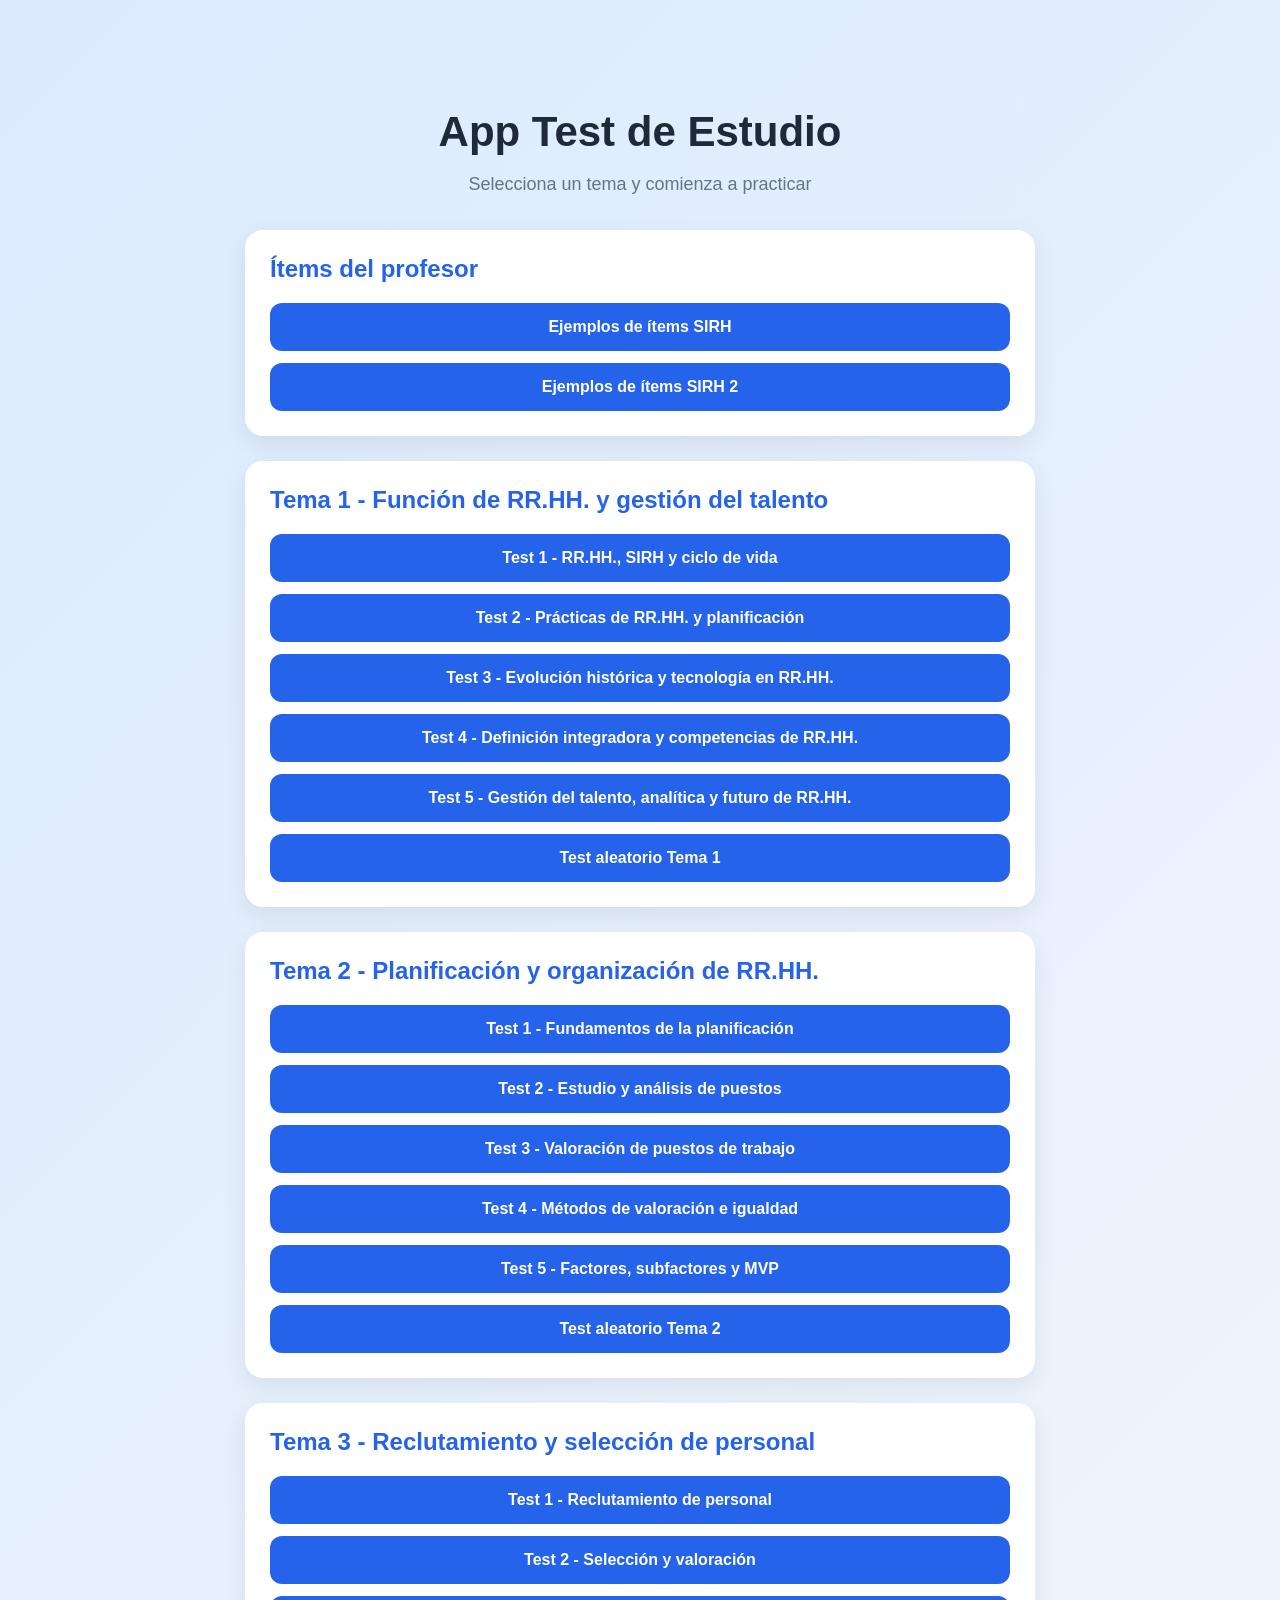
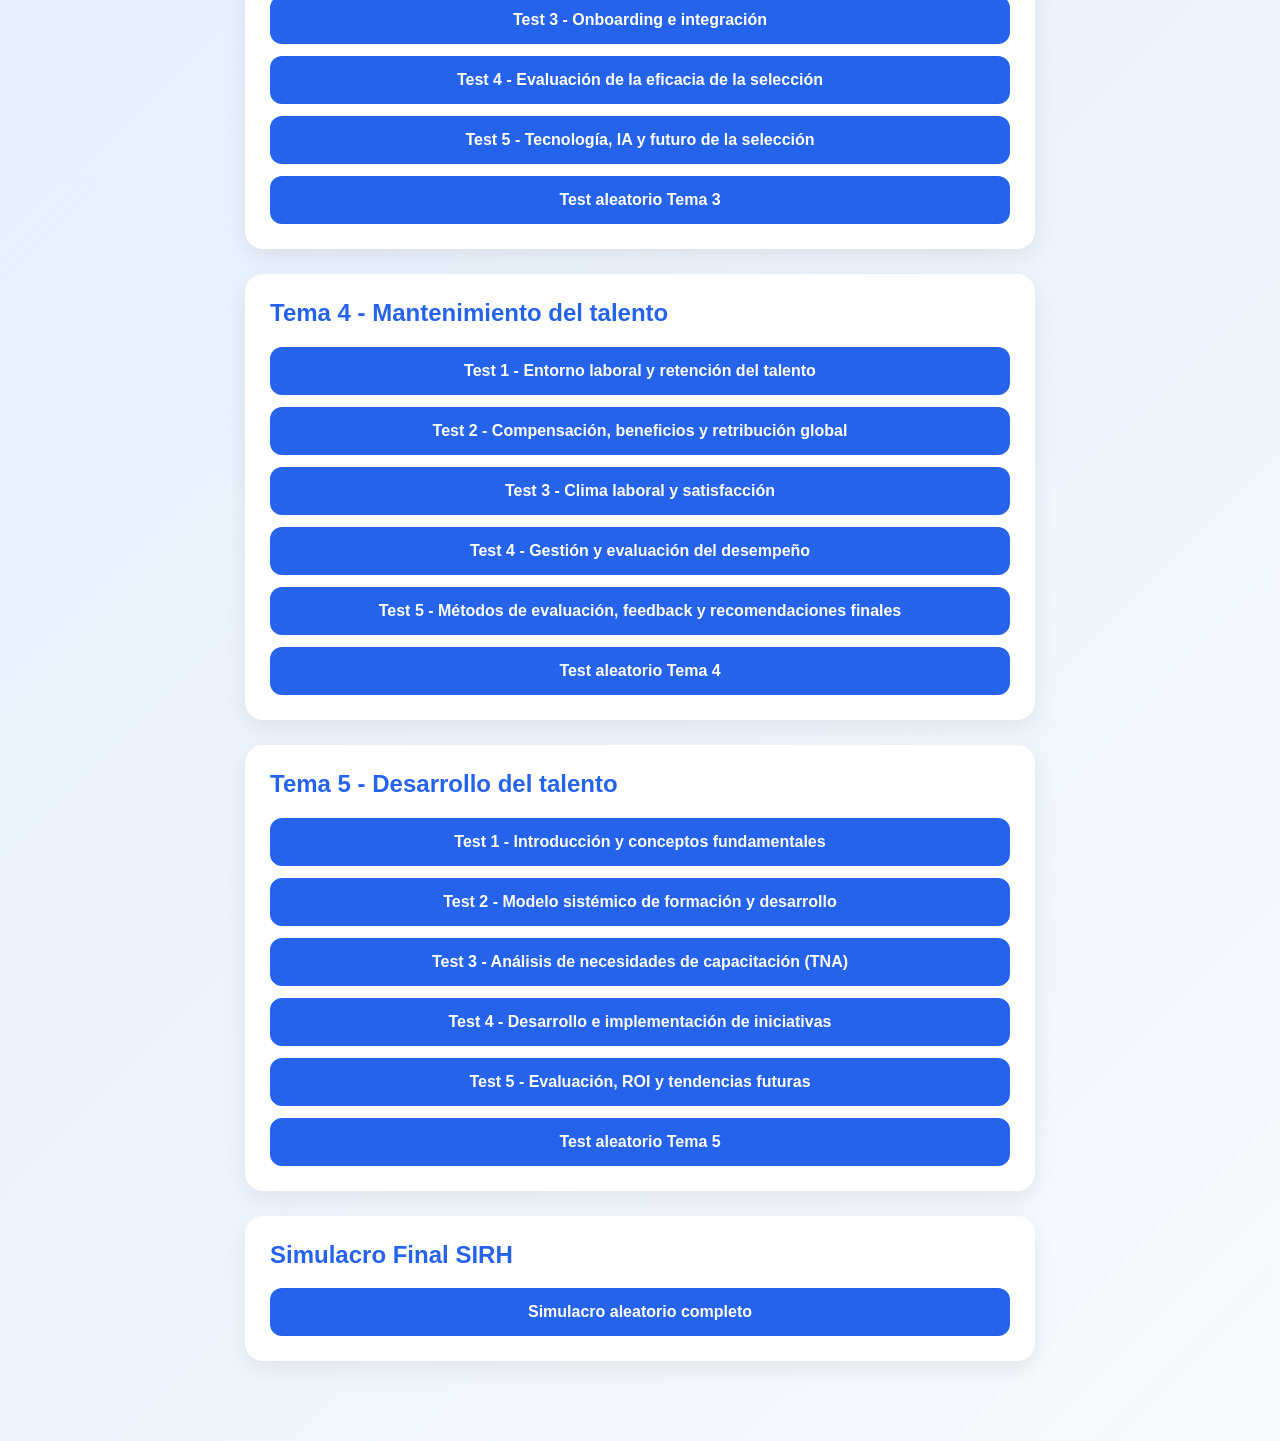
<file: index.html>
<!DOCTYPE html>
<html lang="es">
<head>
  <meta charset="UTF-8">
  <title>App Test de Estudio</title>
  <link rel="stylesheet" href="styles.css">
</head>
<body>

  <main class="container">
    <header class="header">
      <h1>App Test de Estudio</h1>
      <p>Selecciona un tema y comienza a practicar</p>
    </header>

    <section id="menu" class="menu"></section>
  </main>

  <script src="data/items-profesor.js"></script>
  <script src="data/tema1.js"></script>
  <script src="data/tema2.js"></script>
  <script src="data/tema3.js"></script>
  <script src="data/tema4.js"></script>
  <script src="data/tema5.js"></script>
  <script src="data/simulacro.js"></script>
  <script src="preguntas.js"></script>
  <script>
    const menu = document.getElementById("menu");

    bancoPreguntas.forEach((tema) => {
      const card = document.createElement("div");
      card.classList.add("tema-card");

      const title = document.createElement("h2");
      title.textContent = tema.tema;
      card.appendChild(title);

      tema.tests.forEach((test) => {
        const link = document.createElement("a");
        link.textContent = test.nombre;
        link.classList.add("test-link");
        link.href = `test.html?tema=${tema.id}&test=${test.id}`;
        card.appendChild(link);
      });

      menu.appendChild(card);
    });
  </script>

</body>
</html>
</file>
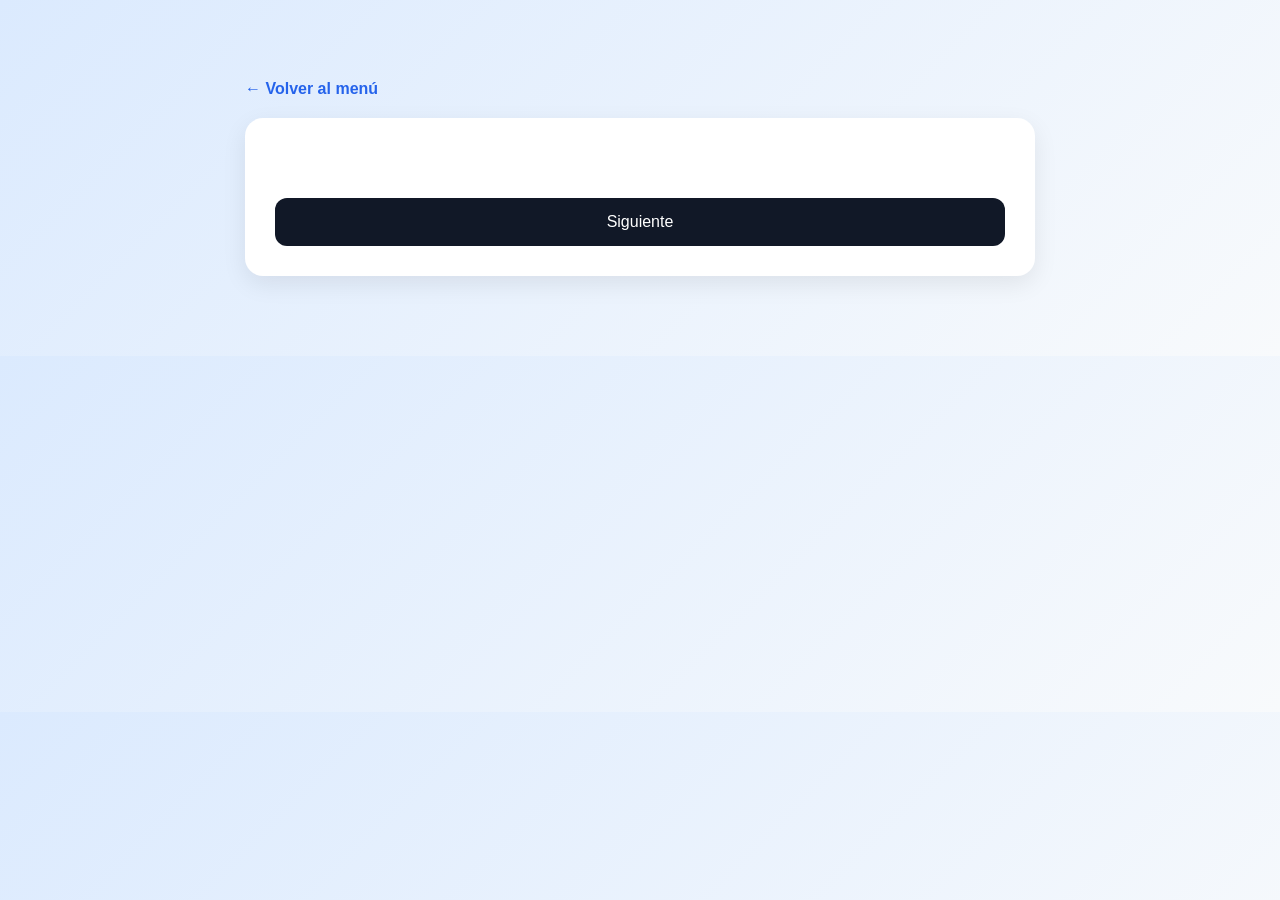
<file: test.html>
<!DOCTYPE html>
<html lang="es">
<head>
  <meta charset="UTF-8">
  <title>Test</title>
  <link rel="stylesheet" href="styles.css">
</head>
<body>

  <main class="container">
    <a href="index.html" class="back-link">← Volver al menú</a>

    <section id="quiz">
      <h1 id="testTitle"></h1>
      <p id="progress"></p>

      <h2 id="question"></h2>

      <div id="answers" class="answers"></div>

      <button id="nextBtn" class="next-btn">Siguiente</button>
    </section>

    <section id="result" class="hidden result-card">
      <h1>Resultado final</h1>
      <p id="score"></p>

      <button onclick="restartQuiz()" class="next-btn">Reintentar</button>
      <a href="index.html" class="test-link">Volver al menú</a>
    </section>
  </main>

  <script src="data/items-profesor.js"></script>
  <script src="data/tema1.js"></script>
  <script src="data/tema2.js"></script>
  <script src="data/tema3.js"></script>
  <script src="data/tema4.js"></script>
  <script src="data/tema5.js"></script>
  <script src="data/simulacro.js"></script>
  <script src="preguntas.js"></script>
  <script src="script.js"></script>
</body>
</html>
</file>
<file: styles.css>
* {
    box-sizing: border-box;
  }
  
  body {
    margin: 0;
    font-family: Arial, sans-serif;
    background: linear-gradient(135deg, #dbeafe, #f8fafc);
    color: #1f2937;
  }
  
  .container {
    max-width: 850px;
    margin: 50px auto;
    padding: 30px;
  }
  
  .header {
    text-align: center;
    margin-bottom: 35px;
  }
  
  .header h1 {
    font-size: 42px;
    margin-bottom: 10px;
  }
  
  .header p {
    color: #64748b;
    font-size: 18px;
  }
  
  .menu {
    display: grid;
    gap: 25px;
  }
  
  .tema-card {
    background: white;
    padding: 25px;
    border-radius: 18px;
    box-shadow: 0 8px 25px rgba(0,0,0,0.08);
  }
  
  .tema-card h2 {
    margin-top: 0;
    color: #2563eb;
  }
  
  .test-link {
    display: block;
    text-decoration: none;
    text-align: center;
    margin-top: 12px;
    padding: 15px;
    background: #2563eb;
    color: white;
    border-radius: 12px;
    font-weight: bold;
  }
  
  .test-link:hover {
    background: #1d4ed8;
  }
  
  #quiz,
  .result-card {
    background: white;
    padding: 30px;
    border-radius: 18px;
    box-shadow: 0 8px 25px rgba(0,0,0,0.08);
  }
  
  #testTitle {
    color: #2563eb;
  }
  
  #progress {
    color: #64748b;
    font-weight: bold;
  }
  
  .answers {
    display: flex;
    flex-direction: column;
    gap: 14px;
    margin-top: 25px;
  }
  
  .answer-btn {
    padding: 16px;
    border: 2px solid #d1d5db;
    border-radius: 12px;
    background: white;
    cursor: pointer;
    font-size: 16px;
    text-align: left;
  }
  
  .answer-btn:hover {
    background: #eff6ff;
    border-color: #2563eb;
  }
  
  .correct {
    background: #dcfce7;
    border-color: #22c55e;
  }
  
  .incorrect {
    background: #fee2e2;
    border-color: #ef4444;
  }
  
  .next-btn {
    width: 100%;
    margin-top: 25px;
    padding: 15px;
    border: none;
    background: #111827;
    color: white;
    border-radius: 12px;
    font-size: 16px;
    cursor: pointer;
  }
  
  .next-btn:hover {
    background: #374151;
  }
  
  .back-link {
    display: inline-block;
    margin-bottom: 20px;
    color: #2563eb;
    text-decoration: none;
    font-weight: bold;
  }
  
  .hidden {
    display: none;
  }

  .selected {
    background: #dbeafe;
    border-color: #2563eb;
    font-weight: bold;
  }
  
  .review-container {
    margin-top: 30px;
  }
  
  .review-question {
    background: #f8fafc;
    padding: 20px;
    border-radius: 14px;
    margin-bottom: 20px;
    border: 1px solid #e5e7eb;
  }
  
  .review-question h3 {
    margin-top: 0;
    font-size: 18px;
  }
  
  .review-answer {
    padding: 12px;
    border-radius: 10px;
    margin-top: 8px;
    border: 1px solid #d1d5db;
    background: white;
  }
  
  .review-answer.correct {
    background: #dcfce7;
    border-color: #22c55e;
  }
  
  .review-answer.incorrect {
    background: #fee2e2;
    border-color: #ef4444;
  }
</file>
